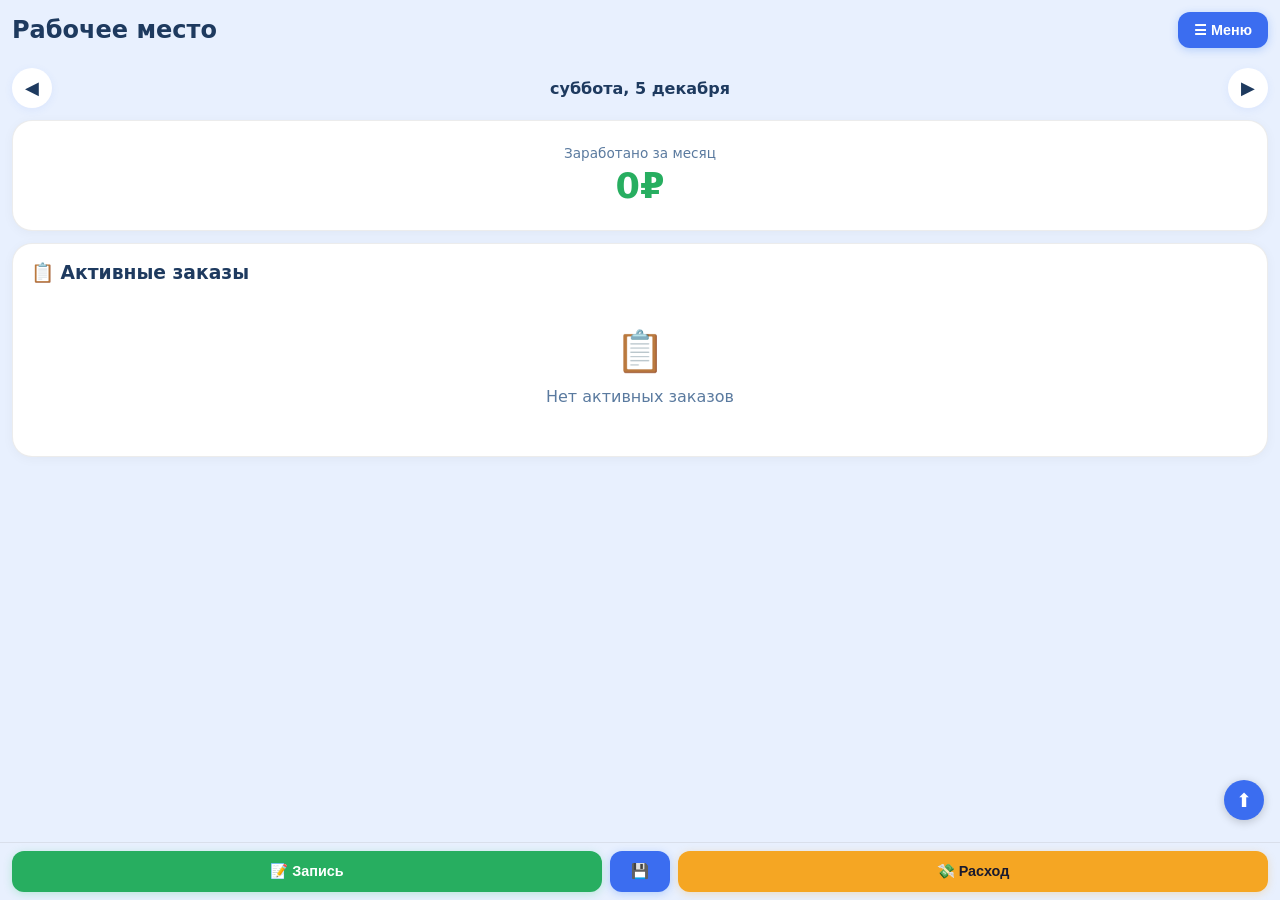
<file: index.html>
<!DOCTYPE html>
<html lang="ru">
<head>
    <meta charset="UTF-8">
    <meta name="viewport" content="width=device-width, initial-scale=1.0, viewport-fit=cover">
    <link rel="manifest" href="manifest.json">
    <meta name="apple-mobile-web-app-capable" content="yes">
    <meta name="apple-mobile-web-app-title" content="CRM Мастер">
    <meta name="theme-color" content="#f8fafc">
    <link rel="stylesheet" href="css/style.css?v=12">
    <title>CRM Мастер</title>
</head>
<body>

<!-- ГЛАВНАЯ -->
<div id="pageDashboard">
    <div style="display:flex;justify-content:space-between;align-items:center;margin-bottom:20px;">
        <h1 id="pageTitle" style="margin:0;">Рабочее место</h1>
        <button id="menuBtn" class="btn btn-primary" style="width:auto;margin:0;padding:10px 16px;">☰ Меню</button>
    </div>

    <!-- Переключатель дат -->
    <div class="date-switcher">
        <button class="date-btn" id="datePrevBtn">◀</button>
        <span class="date-label" id="dateLabel"></span>
        <button class="date-btn" id="dateNextBtn">▶</button>
    </div>

    <!-- Общая сумма за месяц -->
    <div class="report-block" id="monthSummary" style="cursor:pointer;text-align:center;padding:24px;" onclick="window.goPage('stats')">
        <div style="font-size:.85rem;color:var(--sub);margin-bottom:4px;">Заработано за месяц</div>
        <div style="font-size:2.2rem;font-weight:800;color:var(--green);" id="statRevenue">0₽</div>
    </div>

    <!-- Активные заказы -->
    <div class="report-block">
        <h3 class="mb12">📋 Активные заказы</h3>
        <div id="activeOrdersList"></div>
    </div>
</div>

<!-- МЕНЮ -->
<div id="pageMenu" class="hidden">
    <div style="display:flex;justify-content:space-between;align-items:center;margin-bottom:20px;">
        <h1 style="margin:0;">Меню</h1>
        <button id="menuCloseBtn" class="btn btn-danger" style="width:auto;margin:0;padding:10px 16px;">✕</button>
    </div>
    <div style="display:flex;flex-direction:column;">
        <button class="btn btn-primary" data-page="clients"><span class="menu-icon">👥</span> Клиенты</button>
        <button class="btn btn-primary" data-page="records"><span class="menu-icon">📋</span> Активные</button>
        <button class="btn btn-primary" data-page="history"><span class="menu-icon">📜</span> История</button>
        <button class="btn btn-primary" data-page="stats"><span class="menu-icon">📊</span> Статистика</button>
        <button class="btn btn-primary" data-page="services"><span class="menu-icon">⭐</span> Услуги</button>
        <button class="btn btn-primary" data-page="expenses"><span class="menu-icon">💸</span> Расходы</button>
        <button class="btn btn-primary" data-page="backup"><span class="menu-icon">💾</span> Бэкап</button>
        <button class="btn btn-primary" id="themeMenuBtn"><span class="menu-icon">🌙</span> Тема</button>
        <button class="btn btn-primary" id="randomThemeMenuBtn"><span class="menu-icon">🎲</span> Случайная тема</button>
    </div>
</div>

<!-- КЛИЕНТЫ -->
<div id="pageClients" class="hidden">
    <input class="search-box" id="clientSearch" placeholder="🔍 Поиск">
    <button id="addClientBtn2" class="btn btn-primary">+ Клиент</button>
    <div id="clientsList"></div>
</div>

<!-- АКТИВНЫЕ ЗАПИСИ -->
<div id="pageRecords" class="hidden">
    <div class="flex gap12 mb12" style="align-items:center">
        <input class="search-box" id="recordsSearch" placeholder="🔍 Поиск" style="margin:0;flex:1">
        <button id="addRecordBtn2" class="btn btn-success" style="width:auto;margin:0;white-space:nowrap">📝 Запись</button>
    </div>
    <div id="recordsList"></div>
</div>

<!-- ИСТОРИЯ -->
<div id="pageHistory" class="hidden">
    <div class="date-switcher">
        <button class="date-btn" id="historyPeriodPrev">◀</button>
        <span class="date-label" id="historyPeriodLabel"></span>
        <button class="date-btn" id="historyPeriodNext">▶</button>
    </div>
    <div class="filter-radio-group">
        <label><input type="radio" name="histFilter" value="all" checked> Все</label>
        <label><input type="radio" name="histFilter" value="completed"> Выполненные</label>
        <label><input type="radio" name="histFilter" value="cancelled"> Отменённые</label>
    </div>
    <div id="historyList"></div>
</div>

<!-- СТАТИСТИКА -->
<div id="pageStats" class="hidden">
    <div class="date-switcher">
        <button class="date-btn" id="statsPeriodPrev">◀</button>
        <span class="date-label" id="statsPeriodLabel"></span>
        <button class="date-btn" id="statsPeriodNext">▶</button>
    </div>
    <div class="flex gap12 mb12" id="statsPeriodTabs">
        <button class="small-btn period-tab active" data-period="month">📆 Месяц</button>
        <button class="small-btn period-tab" data-period="day">📅 День</button>
        <button class="small-btn period-tab" data-period="year">📊 Год</button>
    </div>
    <div class="report-block">
        <div class="card-row"><span>💰 Выручка</span><span id="statsRevenue">0₽</span></div>
        <div class="card-row"><span>💸 Затраты</span><span id="statsCost">0₽</span></div>
        <div class="card-row" style="font-weight:700"><span>📈 Прибыль</span><span id="statsProfit">0₽</span></div>
        <div class="card-row"><span>📊 Средний чек</span><span id="statsAvg">0₽</span></div>
        <div class="card-row"><span>✅ Выполнено</span><span id="statsCompleted">0</span></div>
        <div class="card-row"><span>❌ Отменено</span><span id="statsCancelled">0</span></div>
    </div>
    <div class="report-block">
        <h3 class="mb12">🏆 Топ услуг</h3>
        <div id="statsTopServices"></div>
    </div>
</div>

<!-- УСЛУГИ -->
<div id="pageServices" class="hidden">
    <button id="addServiceBtn" class="btn btn-primary">+ Добавить услугу</button>
    <div id="servicesList"></div>
</div>

<!-- РАСХОДЫ -->
<div id="pageExpenses" class="hidden">
    <div style="display:flex;justify-content:space-between;align-items:center;margin-bottom:12px;">
        <h2 style="margin:0;">💸 Расходы</h2>
        <button class="btn btn-primary" style="width:auto;margin:0;padding:10px 16px;" onclick="window.openExpenseModal()">➕ Добавить</button>
    </div>
    <div id="expensesList"></div>
</div>

<!-- БЭКАП -->
<div id="pageBackup" class="hidden">
    <div class="backup-panel"><h3>📤 Экспорт</h3><button id="exportBtn" class="btn btn-primary">Сохранить бэкап</button></div>
    <div class="backup-panel"><h3>📥 Импорт</h3><input type="file" id="importFile" class="hidden"><button id="importBtn" class="btn btn-primary">Восстановить из файла</button></div>
    <div class="backup-panel"><h3>🗑️ Сброс</h3><button id="resetBtn" class="btn btn-danger">Удалить всё</button></div>
</div>

<!-- МОДАЛКА КЛИЕНТА -->
<div id="clientModal" class="modal">
    <div class="modal-content">
        <h3 id="clientModalTitle">➕ Клиент</h3>
        <div class="modal-body">
            <label class="modal-label">Имя</label><input class="modal-input" id="clientName" placeholder="Введите имя">
            <label class="modal-label">Телефон</label><input class="modal-input" id="clientPhone" placeholder="+7 (___) ___-__-__">
            <label class="modal-label">Комментарий</label>
            <textarea class="modal-input" id="clientComment" placeholder="Заметка о клиенте" rows="2"></textarea>
        </div>
        <div class="modal-buttons-fixed">
            <button id="cancelClientBtn">Отмена</button>
            <button id="saveClientBtn" class="btn-success">Сохранить</button>
        </div>
    </div>
</div>

<!-- МОДАЛКА ЗАПИСИ -->
<div id="recordModal" class="modal">
    <div class="modal-content" style="padding:16px">
        <h3 style="margin-bottom:12px">📝 Новая запись</h3>
        <div class="modal-body">
            <div style="position:relative;margin-bottom:8px">
                <input class="modal-input" id="clientSearchInput" placeholder="🔍 Имя или телефон" autocomplete="off" style="margin-bottom:0;padding-right:40px">
                <button id="addClientFastBtn" style="position:absolute;right:4px;top:4px;width:36px;height:36px;border:none;background:var(--accent);color:#fff;border-radius:10px;font-size:1.2rem;cursor:pointer">+</button>
            </div>
            <div id="clientDropdown" class="hidden" style="background:var(--card);border-radius:14px;margin-bottom:8px;max-height:120px;overflow-y:auto;border:1px solid var(--border)"></div>
            <div id="newClientFields" class="hidden">
                <input class="modal-input" id="newClientPhone" placeholder="📞 Телефон" type="text" style="margin-bottom:6px">
            </div>
            <div class="flex mb8" id="callLinkRow" style="display:none">
                <span style="font-size:.85rem">📞</span><a id="callClientLink" href="#" style="color:var(--green);text-decoration:none;font-size:.8rem">Позвонить</a>
            </div>

            <div class="flex gap8" style="margin-bottom:8px">
                <input type="date" class="modal-input" id="recordDate" style="margin-bottom:0;flex:1">
                <input type="time" class="modal-input" id="recordTime" value="12:00" style="margin-bottom:0;width:90px;flex-shrink:0">
            </div>
            <div class="modal-hint">Только сегодня или будущая дата</div>

            <div id="servicesContainer" style="margin-bottom:4px"></div>
            <div style="position:relative;margin-bottom:8px">
                <input class="modal-input" id="serviceSearchInput" placeholder="🔍 Поиск услуги" autocomplete="off" style="margin-bottom:0">
                <button id="addServiceFastBtn" style="position:absolute;right:4px;top:4px;width:36px;height:36px;border:none;background:var(--accent);color:#fff;border-radius:10px;font-size:1.2rem;cursor:pointer">+</button>
            </div>
            <div id="serviceDropdown" class="hidden" style="background:var(--card);border-radius:14px;margin-bottom:8px;max-height:120px;overflow-y:auto;border:1px solid var(--border)"></div>

            <div class="total-display">Общая сумма: <span id="recordPrice">0</span>₽</div>

            <label class="modal-label">Предоплата</label>
            <input type="number" class="modal-input" id="prepaidInput" placeholder="Сумма предоплаты" value="0" style="margin-bottom:6px">

            <label class="modal-label">Комментарий к заказу</label>
            <textarea class="modal-input" id="recordComment" placeholder="Заметка к заказу" rows="2" style="margin-bottom:6px"></textarea>
            <label class="modal-label">Комментарий к клиенту</label>
            <textarea class="modal-input" id="clientComment" placeholder="Заметка о клиенте" rows="2" style="margin-bottom:6px"></textarea>
        </div>
        <div class="modal-buttons-fixed">
            <button id="cancelRecordBtn" style="flex:1">Отмена</button>
            <button id="saveRecordBtn" class="btn-success" style="flex:1">Сохранить</button>
        </div>
    </div>
</div>

<!-- МОДАЛКА РАСХОДА -->
<div id="expenseModal" class="modal">
    <div class="modal-content">
        <h3>➕ Расход</h3>
        <div class="modal-body">
            <label class="modal-label">Сумма</label><input type="number" class="modal-input" id="expenseAmount" placeholder="Сумма">
            <label class="modal-label">Комментарий</label><input class="modal-input" id="expenseComment" placeholder="Комментарий">
        </div>
        <div class="modal-buttons-fixed">
            <button id="cancelExpenseBtn">Отмена</button>
            <button id="saveExpenseBtn" class="btn-success">Сохранить</button>
        </div>
    </div>
</div>

<!-- МОДАЛКА УСЛУГИ -->
<div id="serviceModal" class="modal">
    <div class="modal-content">
        <h3 id="serviceModalTitle">➕ Услуга</h3>
        <div class="modal-body">
            <label class="modal-label">Название</label><input class="modal-input" id="serviceName" placeholder="Название услуги">
            <label class="modal-label">Цена по умолчанию</label><input type="number" class="modal-input" id="servicePrice" placeholder="0">
            <label class="modal-label">Цвет</label>
            <div class="flex gap12 mb12">
                <input type="color" class="modal-input" id="serviceColor" value="#3498db" style="width:48px;height:48px;padding:0;border:none;cursor:pointer">
            </div>
        </div>
        <div class="modal-buttons-fixed">
            <button id="cancelServiceBtn">Отмена</button>
            <button id="saveServiceBtn" class="btn-success">Сохранить</button>
        </div>
    </div>
</div>

<!-- МОДАЛКА ДНЕЙ -->
<div id="inactiveDaysModal" class="modal">
    <div class="modal-content">
        <h3>⏰ Дней отсутствия</h3>
        <div class="modal-body">
            <label class="modal-label">Показывать клиентов, которые не заходили более</label>
            <input type="number" class="modal-input" id="inactiveDaysInput" value="30" min="1">
        </div>
        <div class="modal-buttons-fixed">
            <button id="cancelInactiveDaysBtn">Отмена</button>
            <button id="saveInactiveDaysBtn" class="btn-success">Применить</button>
        </div>
    </div>
</div>

<!-- МОДАЛКА УВЕДОМЛЕНИЙ -->
<div id="alertModal" class="modal">
    <div class="modal-content" style="text-align:center">
        <p id="alertMessage" style="margin-bottom:16px;font-size:1rem"></p>
        <div id="alertButtons" class="modal-buttons"></div>
    </div>
</div>

<!-- МОДАЛКА СТАТИСТИКИ КЛИЕНТА -->
<div id="clientStatsModal" class="modal">
    <div class="modal-content" style="padding:0;overflow:hidden">
        <div class="client-stats-header">
            <div class="client-avatar">👤</div>
            <h3 id="clientStatsTitle" style="margin:0;font-size:1.2rem;"></h3>
            <p id="clientStatsPhone" style="margin:4px 0 0;font-size:.85rem;color:var(--sub);"></p>
        </div>
        <div class="modal-body" style="padding:16px;">
            <div id="clientStatsContent"></div>
            <button id="createRecordForClientBtn" class="btn btn-success" style="width:100%;margin-bottom:8px">📝 Запись клиента</button>
            <button id="editClientFromStatsBtn" class="btn btn-primary" style="width:100%;margin-bottom:8px">✏️ Редактировать</button>
            <button id="deleteClientFromStatsBtn" class="btn btn-danger" style="width:100%;margin-bottom:8px">🗑️ Удалить</button>
        </div>
        <div class="modal-buttons-fixed" style="padding:12px 16px;border-top:1px solid var(--border);">
            <button id="closeStatsBtn" class="btn-primary" style="flex:1">Закрыть</button>
        </div>
    </div>
</div>

<!-- ФИКСИРОВАННАЯ ПАНЕЛЬ -->
<div class="bottom-actions">
    <button id="addRecordBtn" class="btn btn-success" style="flex:1;margin:0">📝 Запись</button>
    <button id="backupReminderBtn" class="btn btn-primary" style="flex:0 0 60px;margin:0;display:none" onclick="window.quickBackup()">💾</button>
    <button id="navBackBtn" class="btn btn-danger" style="flex:0 0 60px;margin:0;display:none" onclick="window.goHome()">←</button>
    <button id="addExpenseBtn" class="btn btn-orange" style="flex:1;margin:0">💸 Расход</button>
</div>

<script type="module" src="js/app.js?v=12"></script>
</body>
</html>
</file>
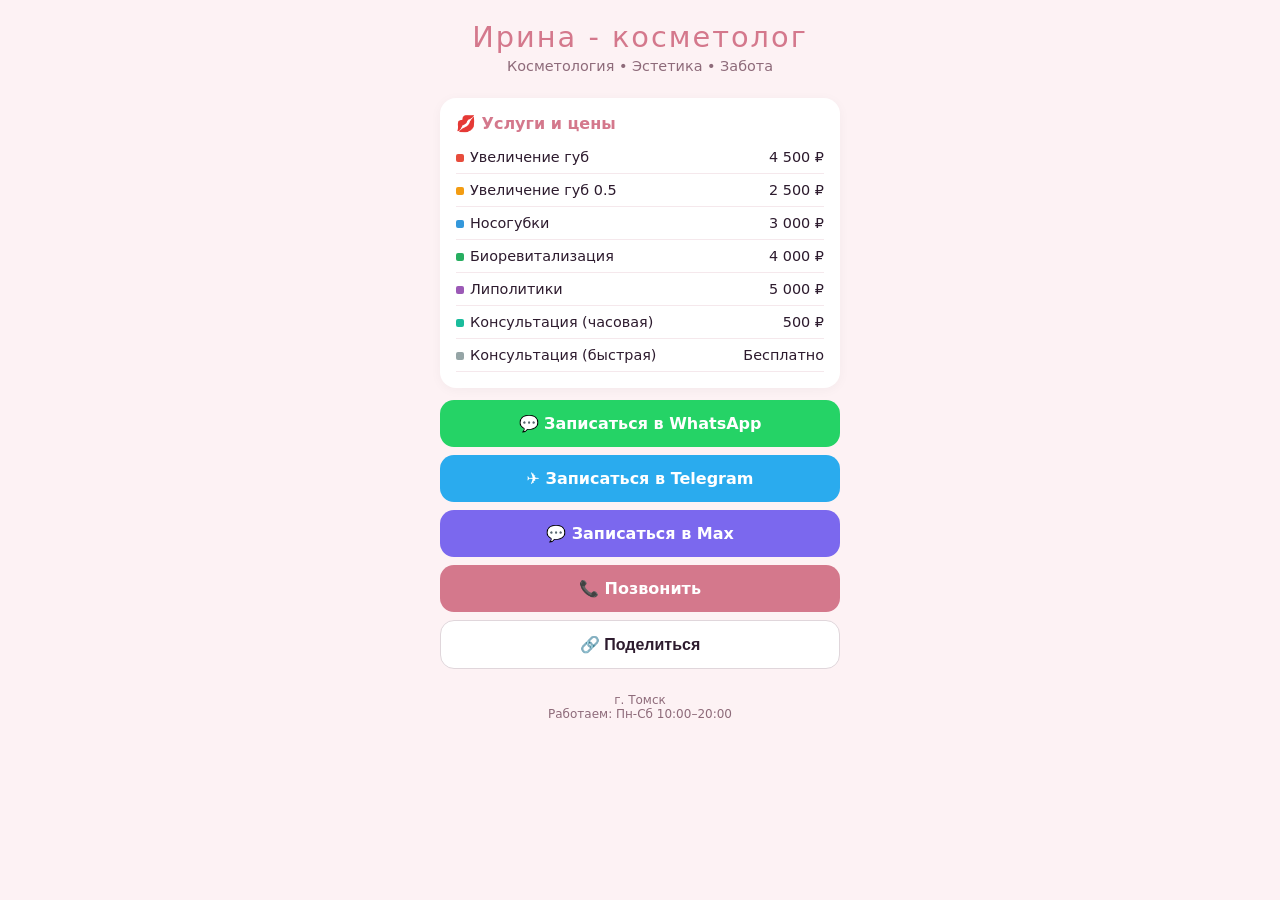
<file: booking.html>
<!DOCTYPE html>
<html lang="ru">
<head>
    <meta charset="UTF-8">
    <meta name="viewport" content="width=device-width, initial-scale=1.0">
    <title>Ирина — Запись</title>
    <style>
        :root {
            --bg: #fdf2f4;
            --card: #fff;
            --text: #2d1b2e;
            --sub: #8e6b7a;
            --accent: #d4788c;
            --gold: #c9975a;
        }
        * { margin: 0; padding: 0; box-sizing: border-box; }
        body {
            font-family: system-ui;
            background: var(--bg);
            color: var(--text);
            padding: 20px;
            min-height: 100vh;
        }
        .container { max-width: 400px; margin: 0 auto; }
        .header { text-align: center; margin-bottom: 24px; }
        .header h1 { font-size: 1.8rem; font-weight: 300; letter-spacing: 2px; color: var(--accent); }
        .header p { color: var(--sub); font-size: 0.9rem; margin-top: 4px; }
        .card { background: var(--card); border-radius: 16px; padding: 16px; margin-bottom: 12px; box-shadow: 0 2px 12px rgba(0,0,0,0.04); }
        .card h3 { font-size: 1rem; margin-bottom: 8px; color: var(--accent); }
        .service-row { display: flex; justify-content: space-between; padding: 8px 0; border-bottom: 1px solid #f5e8ec; font-size: 0.9rem; }
        .service-dot { display: inline-block; width: 8px; height: 8px; border-radius: 2px; margin-right: 6px; }
        .btn { display: block; width: 100%; padding: 14px; border: none; border-radius: 14px; font-weight: 600; cursor: pointer; font-size: 1rem; text-align: center; margin-bottom: 8px; transition: transform .15s; text-decoration: none; color: #fff; }
        .btn:active { transform: scale(.97); }
        .btn-wa { background: #25D366; }
        .btn-tg { background: #2AABEE; }
        .btn-max { background: #7B68EE; }
        .btn-call { background: var(--accent); }
        .btn-share { background: var(--card); color: var(--text); border: 1px solid #e0d6db; }
        .footer { text-align: center; color: var(--sub); font-size: 0.75rem; margin-top: 24px; }
    </style>
</head>
<body>
<div class="container">
    <div class="header">
        <h1>Ирина - косметолог</h1>
        <p>Косметология • Эстетика • Забота</p>
    </div>

    <div class="card">
        <h3>💋 Услуги и цены</h3>
        <div class="service-row"><span><span class="service-dot" style="background:#e74c3c"></span>Увеличение губ</span><span>4 500 ₽</span></div>
        <div class="service-row"><span><span class="service-dot" style="background:#f39c12"></span>Увеличение губ 0.5</span><span>2 500 ₽</span></div>
        <div class="service-row"><span><span class="service-dot" style="background:#3498db"></span>Носогубки</span><span>3 000 ₽</span></div>
        <div class="service-row"><span><span class="service-dot" style="background:#27ae60"></span>Биоревитализация</span><span>4 000 ₽</span></div>
        <div class="service-row"><span><span class="service-dot" style="background:#9b59b6"></span>Липолитики</span><span>5 000 ₽</span></div>
        <div class="service-row"><span><span class="service-dot" style="background:#1abc9c"></span>Консультация (часовая)</span><span>500 ₽</span></div>
        <div class="service-row"><span><span class="service-dot" style="background:#95a5a6"></span>Консультация (быстрая)</span><span>Бесплатно</span></div>
    </div>

    <a class="btn btn-wa" href="https://wa.me/79234128169?text=%D0%97%D0%B4%D1%80%D0%B0%D0%B2%D1%81%D1%82%D0%B2%D1%83%D0%B9%D1%82%D0%B5!%20%D0%A5%D0%BE%D1%87%D1%83%20%D0%B7%D0%B0%D0%BF%D0%B8%D1%81%D0%B0%D1%82%D1%8C%D1%81%D1%8F%20%D0%BD%D0%B0%20%D0%BF%D1%80%D0%BE%D1%86%D0%B5%D0%B4%D1%83%D1%80%D1%83." target="_blank">💬 Записаться в WhatsApp</a>
    <a class="btn btn-tg" href="https://t.me/Salikhova_Irina" target="_blank">✈️ Записаться в Telegram</a>
    <a class="btn btn-max" href="https://max.ru/chat?phone=79234128169" target="_blank">💬 Записаться в Max</a>
    <a class="btn btn-call" href="tel:+79234128169">📞 Позвонить</a>
    <button class="btn btn-share" id="shareBtn">🔗 Поделиться</button>

    <div class="footer">
        г. Томск<br>
        Работаем: Пн-Сб 10:00–20:00
    </div>
</div>

<script>
document.getElementById('shareBtn').onclick = async () => {
    if (navigator.share) {
        try {
            await navigator.share({
                title: 'Ирина — Косметология',
                text: 'Косметология • Эстетика • Забота.',
                url: window.location.href
            });
        } catch(e) {}
    } else {
        navigator.clipboard.writeText(window.location.href)
            .then(() => alert('📋 Ссылка скопирована!'))
            .catch(() => alert('Ссылка: ' + window.location.href));
    }
};
</script>
</body>
</html>
</file>
<file: css/style.css>
/* ===== ТОЧКА ВХОДА ===== */
@import url('global.css');
@import url('buttons.css');
@import url('cards.css');
@import url('widgets.css');
@import url('modals.css');
@import url('header.css');
@import url('toasts.css');
@import url('swipe.css');
@import url('misc.css');
</file>
